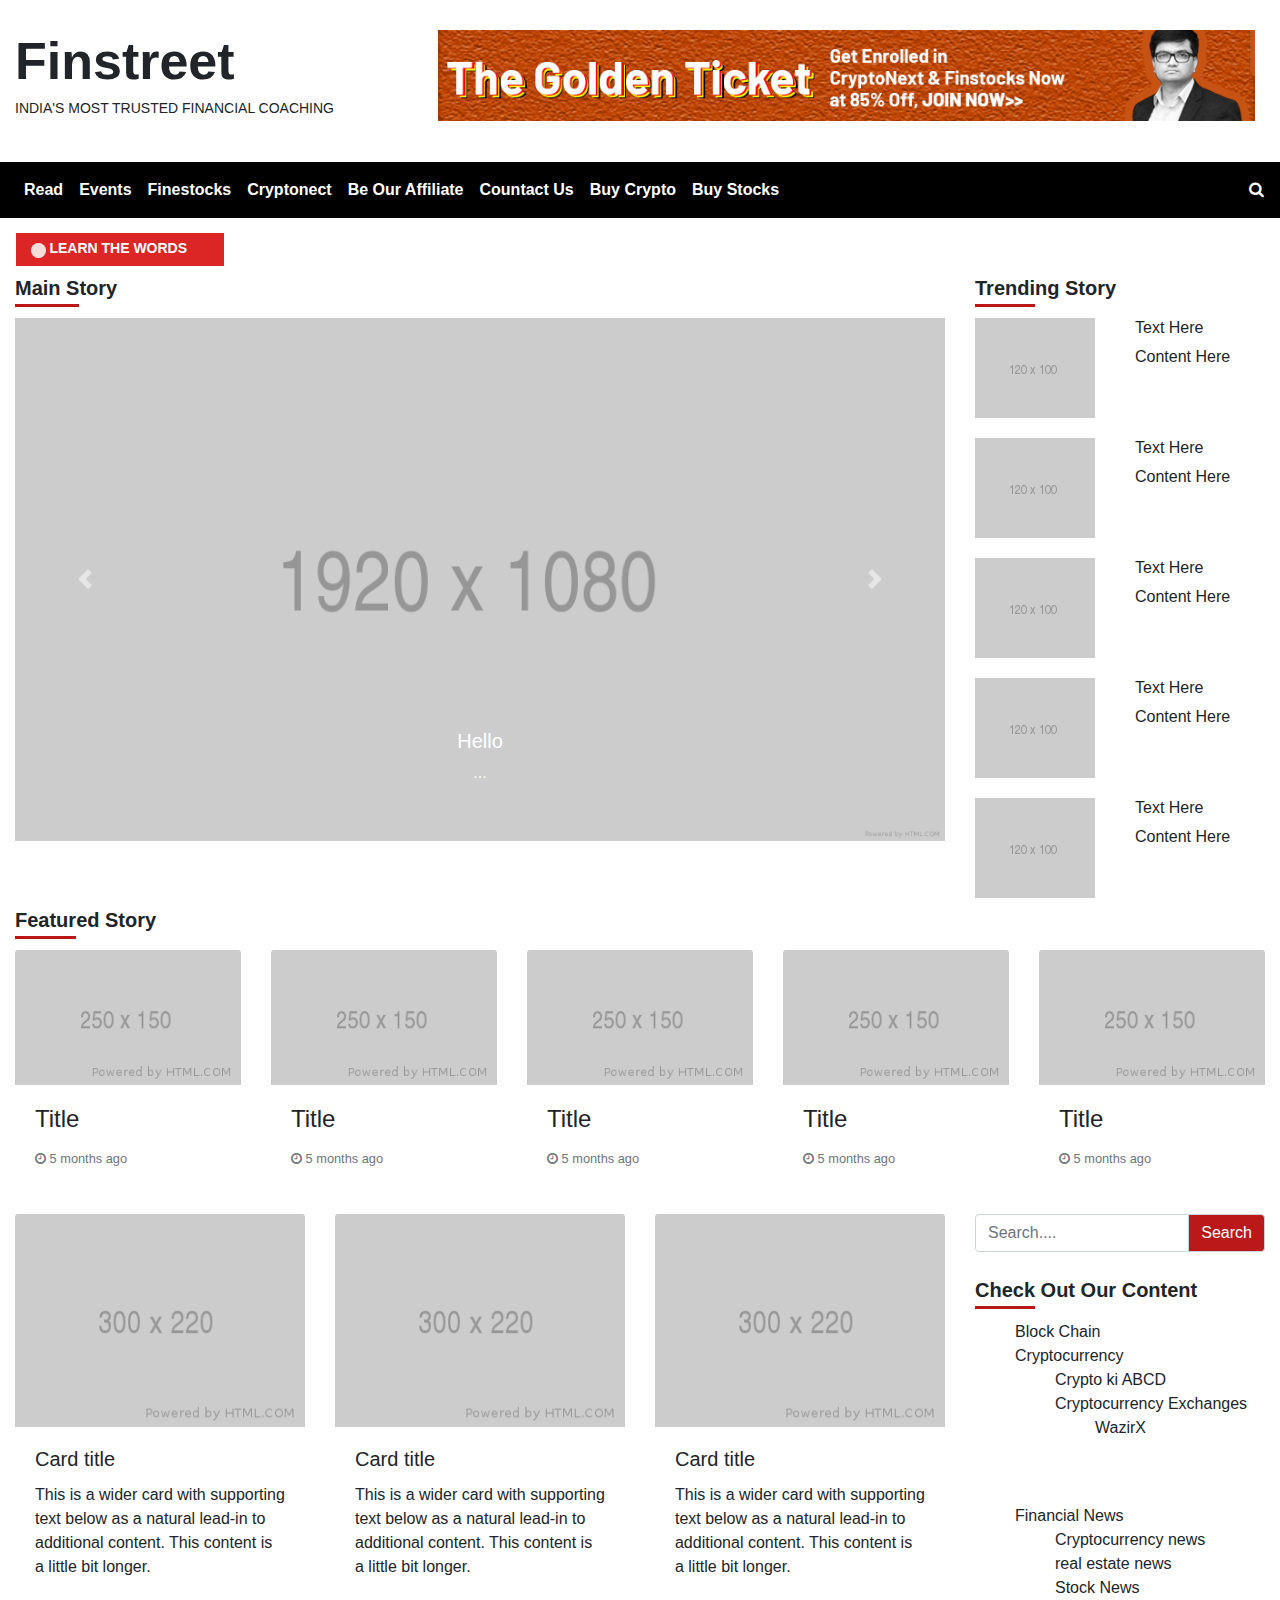
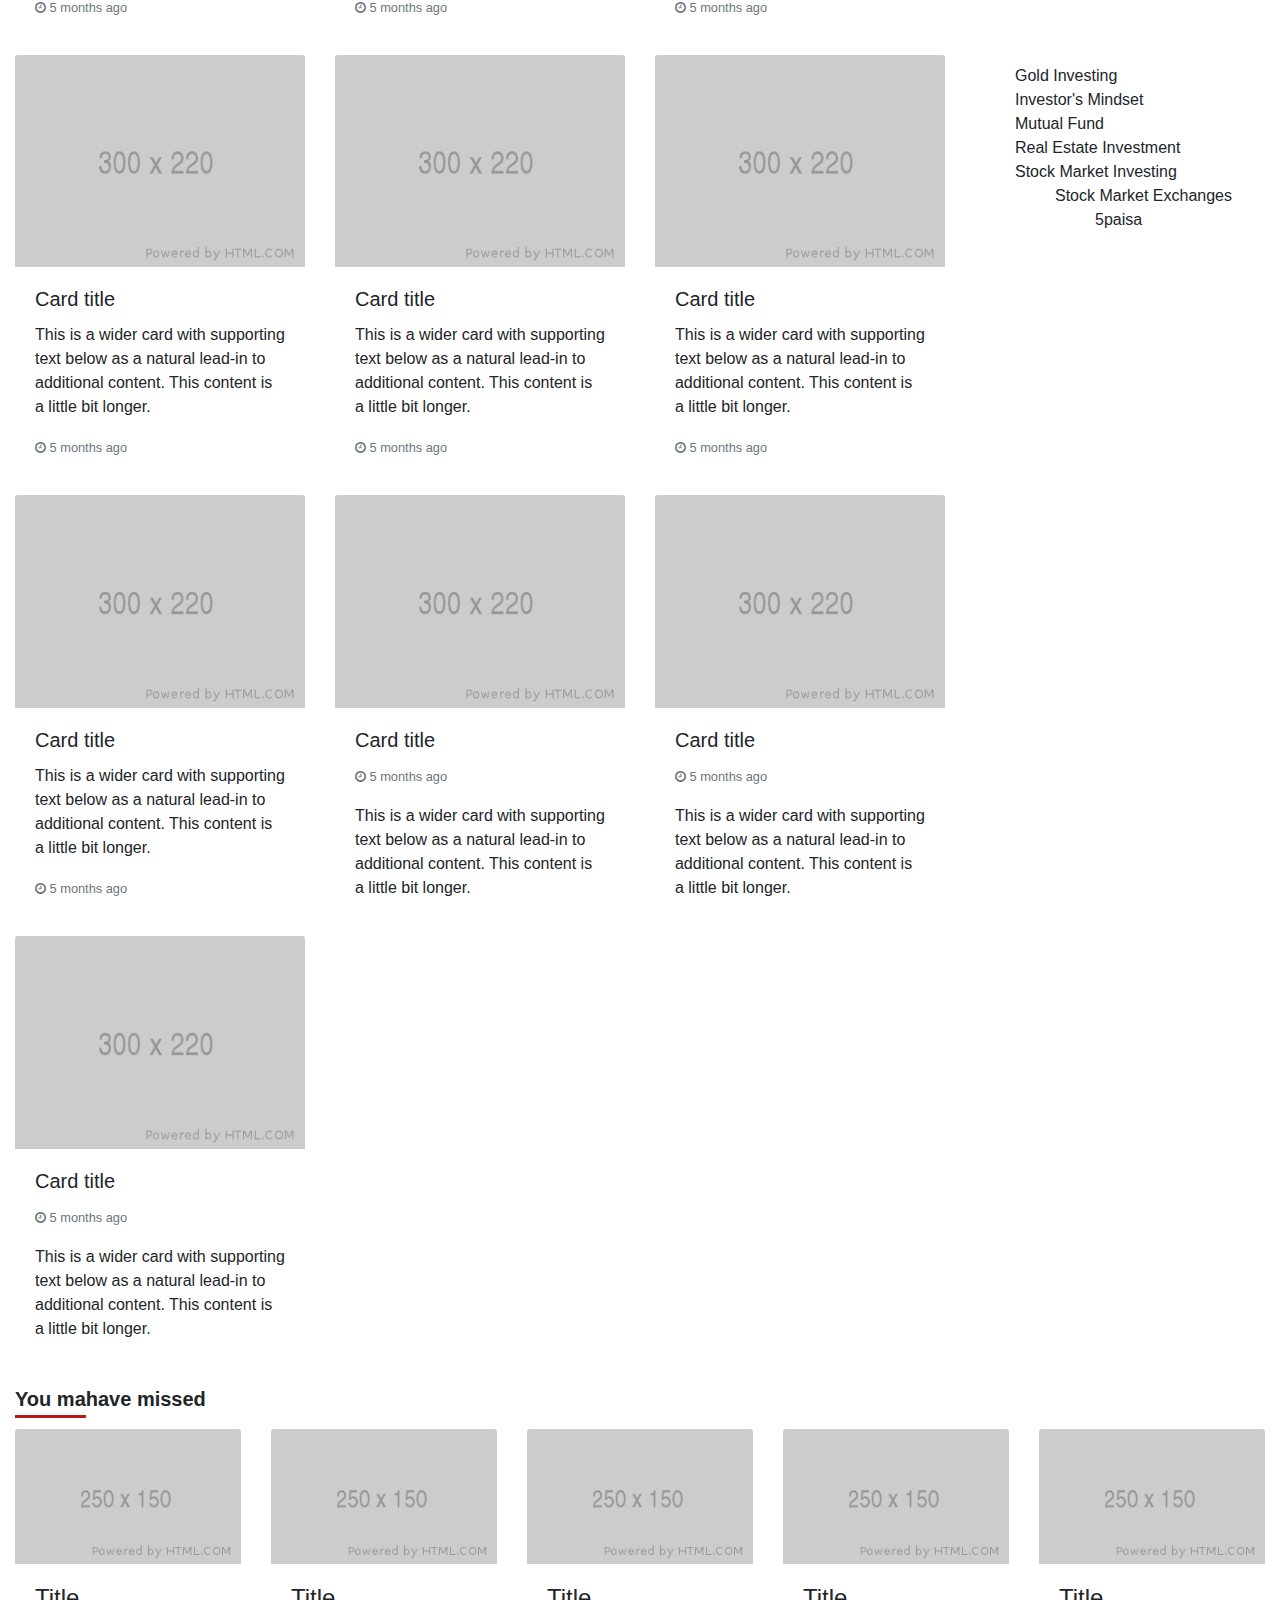
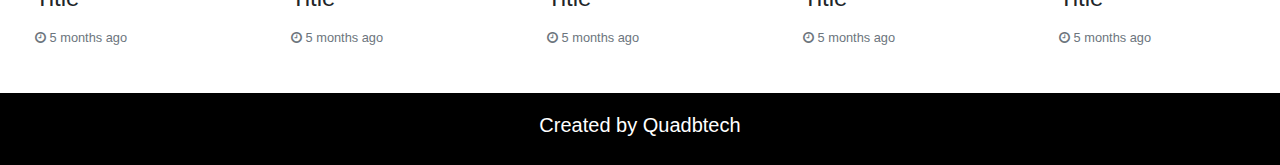
<file: Finstreet/index.html>
<!DOCTYPE html>
<html lang="en">

<head>
    <meta charset="UTF-8">
    <meta http-equiv="X-UA-Compatible" content="IE=edge">
    <meta name="viewport" content="width=100%, initial-scale=1.0">
    <title>Finestreet - India's Most Trusted Financial Coaching</title>
    <!-- Bootstrap 4 CDN-->
    <link rel="stylesheet" href="https://maxcdn.bootstrapcdn.com/bootstrap/4.0.0/css/bootstrap.min.css" integrity="sha384-Gn5384xqQ1aoWXA+058RXPxPg6fy4IWvTNh0E263XmFcJlSAwiGgFAW/dAiS6JXm" crossorigin="anonymous">

    <!--Costume Stylesheet-->
    <link rel="stylesheet" href="./css/style.css">

    <!--Font Awsome CDN-->
    <link rel="stylesheet" href="https://cdnjs.cloudflare.com/ajax/libs/font-awesome/4.7.0/css/font-awesome.min.css">
</head>

<body>



    <!--Brand Header Section Start-->

    <div class="container-fluid">
        <div class="row brand">
            <div class="text-lg-left text-sm-center  col-lg-4 col-md-4">
                <h4 class="brand-logo-text">Finstreet</h4>
                <p class="brand-logo-text-slogon">INDIA'S MOST TRUSTED FINANCIAL COACHING</p>
            </div>
            <div class="col-lg-8 col-md-8 ">
                <img class="img-fluid" src="./assets/images/advertisment.jpg" width="900" height="100" alt="advertisment">
            </div>
        </div>
    </div>


    <!--Brand Header Section End-->



    <!--Navbar Section Start-->
    <nav class="navbar  navbar-expand-lg navbar-dark bg-dark " id="navbar_top">
        <div class="collapse navbar-collapse w-100 order-1 order-lg-0" id="navbarNav">
            <ul class="navbar-nav navbar-menu">
                <li class="nav-item ">
                    <a class="nav-link text-nowrap text-white" href="#">Read</a>
                </li>
                <li class="nav-item">
                    <a class="nav-link text-nowrap text-white" href="#">Events</a>
                </li>
                <li class="nav-item">
                    <a class="nav-link text-nowrap text-white" href="#">Finestocks</a>
                </li>
                <li class="nav-item">
                    <a class="nav-link text-nowrap text-white" href="#">Cryptonect</a>
                </li>
                <li class="nav-item">
                    <a class="nav-link text-nowrap text-white" href="#">Be Our Affiliate</a>
                </li>
                <li class="nav-item">
                    <a class="nav-link text-nowrap text-white" href="#">Countact Us</a>
                </li>
                <li class="nav-item">
                    <a class="nav-link text-nowrap text-white" href="#">Buy Crypto</a>
                </li>
                <li class="nav-item">
                    <a class="nav-link text-nowrap text-white" href="#">Buy Stocks</a>
                </li>

            </ul>
        </div>
        <div class="d-flex w-100 order-0"></div>

        <button class="navbar-toggler" type="button" data-toggle="collapse" data-target="#navbarNav">
            <span class="navbar-toggler-icon"></span>
        </button>
        </div>
        <li class="nav-item navbar-search">
            <a class="text-white " href="#"><i class="fa fa-search "></i></a>
        </li>
        </div>
    </nav>

    <!--Navbar Section End-->




    <!--Scroll Bar Section Start-->


    <div class="container-fluid">
        <div class="row section-scrollbar">
            <div class="scroll-bar-heading  col-lg-2 col-md-2">
                <div class="double-bounce">
                    <span>
                        <div class="spinner">
                            <div class="double-bounce1"></div>
                            <div class="double-bounce2"></div>
                        </div>
                        <strong>LEARN THE WORDS</strong>
                    </span>
                </div>
            </div>
            <div class=" col-lg-10 col-md-10">
                <marquee behavior="scroll" scrollamount="3" onmouseover="this.stop();" onmouseout="this.start();" direction="left">
                    <span class="scroll-spacing"> <img src="./assets/placeholders/25x25.png" alt=""> Main Text:
                        Meaning</span>
                    <span class="scroll-spacing"> <img src="./assets/placeholders/25x25.png" alt=""> Main Text:
                        Meaning</span>
                    <span class="scroll-spacing"> <img src="./assets/placeholders/25x25.png" alt=""> Main Text:
                        Meaning</span>
                    <span class="scroll-spacing"> <img src="./assets/placeholders/25x25.png" alt=""> Main Text:
                        Meaning</span>
                    <span class="scroll-spacing"> <img src="./assets/placeholders/25x25.png" alt=""> Main Text:
                        Meaning</span>
                    <span class="scroll-spacing"> <img src="./assets/placeholders/25x25.png" alt=""> Main Text:
                        Meaning</span>
                </marquee>
            </div>
        </div>
    </div>


    <!--Scroll Bar Section End-->


    <!--Main Story Section Start-->

    <div class="container-fluid">
        <div class="row">
            <div class="col-lg-9 col-md-9 ">
                <h5 class="section-headings"> <span class=" underline">Main S</span>tory</h5>
                <div id="carouselExampleControls" class="carousel slide" data-ride="carousel">
                    <div class="carousel-inner">
                        <div class="carousel-item active">
                            <img class="d-block w-100" src="./assets/placeholders/1920x1080.png" alt="First slide">
                            <div class="carousel-caption align-text-bottom d-md-block">
                                <h5>Hello</h5>
                                <p>...</p>
                            </div>
                        </div>
                        <div class="carousel-item">
                            <img class="d-block w-100" src="./assets/placeholders/1920x1080.png" alt="Second slide">
                        </div>
                        <div class="carousel-item">
                            <img class="d-block w-100" src="./assets/placeholders/1920x1080.png" alt="Third slide">
                        </div>
                    </div>
                    <a class="carousel-control-prev" href="#carouselExampleControls" role="button" data-slide="prev">
                        <span class="carousel-control-prev-icon" aria-hidden="true"></span>
                        <span class="sr-only">Previous</span>
                    </a>
                    <a class="carousel-control-next" href="#carouselExampleControls" role="button" data-slide="next">
                        <span class="carousel-control-next-icon" aria-hidden="true"></span>
                        <span class="sr-only">Next</span>
                    </a>
                </div>
            </div>

            <div class="col-lg-3 col-md-3">
                <h5 class="section-headings"> <span class=" underline">Trendi</span>ng Story</h5>


                <div class="row">
                    <div class="col-lg-6 col-md-6">
                        <img src="./assets/placeholders/120x100.png" alt="">
                    </div>
                    <div class="col-lg-6 col-md-6">
                        <h6>Text Here</h6>
                        <p>Content Here</p>
                    </div>
                </div>
                <div class="row top-margin">
                    <div class="col-lg-6 col-md-6 col-sm-6">
                        <img src="./assets/placeholders/120x100.png" alt="">
                    </div>
                    <div class="col-lg-6 col-md-6 col-sm-6">
                        <h6>Text Here</h6>
                        <p>Content Here</p>
                    </div>
                </div>
                <div class="row top-margin">
                    <div class="col-lg-6 col-md-6 col-sm-6">
                        <img src="./assets/placeholders/120x100.png" alt="">
                    </div>
                    <div class="col-lg-6 col-md-6 col-sm-6">
                        <h6>Text Here</h6>
                        <p>Content Here</p>
                    </div>
                </div>
                <div class="row top-margin">
                    <div class="col-lg-6 col-md-6 col-sm-6">
                        <img src="./assets/placeholders/120x100.png" alt="">
                    </div>
                    <div class="col-lg-6 col-sm-6 col-md-6">
                        <h6>Text Here</h6>
                        <p>Content Here</p>
                    </div>
                </div>
                <div class=" row top-margin ">
                    <div class="col-lg-6 col-md-6 col-sm-6 ">
                        <img src="./assets/placeholders/120x100.png " alt=" ">
                    </div>
                    <div class="col-lg-6 ">
                        <h6>Text Here</h6>
                        <p>Content Here</p>
                    </div>
                </div>

            </div>

        </div>
    </div>
    <!--Main Story Section End-->

    <!--Featured Story Section Start-->
    <div class="container-fluid ">
        <div class="row ">
            <div class="col-lg-12 col-md-12 ">
                <h5 class="section-headings "> <span class=" underline ">Featur</span>ed Story</h5>

            </div>
        </div>
        <div class="row ">
            <div class="col-lg-12 col-md-12 ">
                <div class="card-deck ">
                    <div class="card mb-4 ">
                        <img class="card-img-top img-fluid " src="./assets/placeholders/250x150.png " alt="Card image cap ">
                        <div class="card-body ">
                            <h4 class="card-title ">Title</h4>

                            <p class="card-text "><small class="text-muted "><i class="fa fa-clock-o "></i> 5 months
                                    ago</small></p>
                        </div>
                    </div>
                    <div class="card mb-4 ">
                        <img class="card-img-top img-fluid " src="./assets/placeholders/250x150.png " alt="Card image cap ">
                        <div class="card-body ">
                            <h4 class="card-title ">Title</h4>

                            <p class="card-text "><small class="text-muted "><i class="fa fa-clock-o "></i> 5 months
                                    ago</small></p>
                        </div>
                    </div>
                    <div class="w-100 d-none d-sm-block d-md-none ">
                        <!-- wrap every 2 on sm-->
                    </div>
                    <div class="card mb-4 ">
                        <img class="card-img-top img-fluid " src="./assets/placeholders/250x150.png " alt="Card image cap ">
                        <div class="card-body ">
                            <h4 class="card-title ">Title</h4>

                            <p class="card-text "><small class="text-muted "><i class="fa fa-clock-o "></i> 5 months
                                    ago</small></p>
                        </div>
                    </div>
                    <div class="w-100 d-none d-md-block d-lg-none ">
                        <!-- wrap every 3 on md-->
                    </div>
                    <div class="card mb-4 ">
                        <img class="card-img-top img-fluid " src="./assets/placeholders/250x150.png " alt="Card image cap ">
                        <div class="card-body ">
                            <h4 class="card-title ">Title</h4>

                            <p class="card-text "><small class="text-muted "><i class="fa fa-clock-o "></i> 5 months
                                    ago</small></p>
                        </div>
                    </div>
                    <div class="w-100 d-none d-sm-block d-md-none ">
                        <!-- wrap every 2 on sm-->
                    </div>
                    <div class="w-100 d-none d-lg-block d-xl-none ">
                        <!-- wrap every 4 on lg-->
                    </div>
                    <div class="card mb-4 ">
                        <img class="card-img-top img-fluid " src="./assets/placeholders/250x150.png " alt="Card image cap ">
                        <div class="card-body ">
                            <h4 class="card-title ">Title</h4>

                            <p class="card-text "><small class="text-muted "><i class="fa fa-clock-o "></i> 5 months
                                    ago</small></p>
                        </div>
                    </div>
                    <div class="w-100 d-none d-xl-block ">
                        <!-- wrap every 5 on xl-->
                    </div>

                </div>
            </div>
        </div>
    </div>
    <div class="container-fluid featured-news-container ">
        <div class="row  ">
            <div class="col-lg-9 col-md-9 featured-news  ">
                <div class="row  ">
                    <div class="col-lg-4 ">
                        <div class="card mb-3 ">
                            <img class="card-img-top " src="./assets/placeholders/300x220.png " alt="Card image cap ">
                            <div class="card-body ">
                                <h5 class="card-title ">Card title</h5>
                                <p class="card-text ">This is a wider card with supporting text below as a natural lead-in to additional content. This content is a little bit longer.</p>
                                <p class="card-text "><small class="text-muted "><i class="fa fa-clock-o "></i> 5 months
                                    ago</small></p>
                            </div>
                        </div>
                    </div>
                    <div class="col-lg-4 ">
                        <div class="card mb-3 ">
                            <img class="card-img-top " src="./assets/placeholders/300x220.png " alt="Card image cap ">
                            <div class="card-body ">
                                <h5 class="card-title ">Card title</h5>
                                <p class="card-text ">This is a wider card with supporting text below as a natural lead-in to additional content. This content is a little bit longer.</p>
                                <p class="card-text "><small class="text-muted "><i class="fa fa-clock-o "></i> 5 months
                                    ago</small></p>
                            </div>
                        </div>
                    </div>
                    <div class="col-lg-4 ">
                        <div class="card mb-3 ">
                            <img class="card-img-top " src="./assets/placeholders/300x220.png " alt="Card image cap ">
                            <div class="card-body ">
                                <h5 class="card-title ">Card title</h5>
                                <p class="card-text ">This is a wider card with supporting text below as a natural lead-in to additional content. This content is a little bit longer.</p>
                                <p class="card-text "><small class="text-muted "><i class="fa fa-clock-o "></i> 5 months
                                    ago</small></p>
                            </div>
                        </div>
                    </div>
                    <div class="col-lg-4 ">
                        <div class="card mb-3 ">
                            <img class="card-img-top " src="./assets/placeholders/300x220.png " alt="Card image cap ">
                            <div class="card-body ">
                                <h5 class="card-title ">Card title</h5>
                                <p class="card-text ">This is a wider card with supporting text below as a natural lead-in to additional content. This content is a little bit longer.</p>
                                <p class="card-text "><small class="text-muted "><i class="fa fa-clock-o "></i> 5 months
                                    ago</small></p>
                            </div>
                        </div>
                    </div>
                    <div class="col-lg-4 ">
                        <div class="card mb-3 ">
                            <img class="card-img-top " src="./assets/placeholders/300x220.png " alt="Card image cap ">
                            <div class="card-body ">
                                <h5 class="card-title ">Card title</h5>
                                <p class="card-text ">This is a wider card with supporting text below as a natural lead-in to additional content. This content is a little bit longer.</p>
                                <p class="card-text "><small class="text-muted "><i class="fa fa-clock-o "></i> 5 months
                                    ago</small></p>
                            </div>
                        </div>
                    </div>
                    <div class="col-lg-4 ">
                        <div class="card mb-3 ">
                            <img class="card-img-top " src="./assets/placeholders/300x220.png " alt="Card image cap ">
                            <div class="card-body ">
                                <h5 class="card-title ">Card title</h5>
                                <p class="card-text ">This is a wider card with supporting text below as a natural lead-in to additional content. This content is a little bit longer.</p>
                                <p class="card-text "><small class="text-muted "><i class="fa fa-clock-o "></i> 5 months
                                    ago</small></p>
                            </div>
                        </div>
                    </div>
                    <div class="col-lg-4 ">
                        <div class="card mb-3 ">
                            <img class="card-img-top " src="./assets/placeholders/300x220.png " alt="Card image cap ">
                            <div class="card-body ">
                                <h5 class="card-title ">Card title</h5>
                                <p class="card-text ">This is a wider card with supporting text below as a natural lead-in to additional content. This content is a little bit longer.</p>
                                <p class="card-text "><small class="text-muted "><i class="fa fa-clock-o "></i> 5 months
                                    ago</small></p>
                            </div>
                        </div>
                    </div>
                    <div class="col-lg-4 ">
                        <div class="card mb-3 ">
                            <img class="card-img-top " src="./assets/placeholders/300x220.png " alt="Card image cap ">
                            <div class="card-body ">
                                <h5 class="card-title ">Card title</h5>
                                <p class="card-text "><small class="text-muted "><i class="fa fa-clock-o "></i> 5 months
                                    ago</small></p>
                                <p class="card-text ">This is a wider card with supporting text below as a natural lead-in to additional content. This content is a little bit longer.</p>

                            </div>
                        </div>
                    </div>
                    <div class="col-lg-4 ">
                        <div class="card mb-3 ">
                            <img class="card-img-top " src="./assets/placeholders/300x220.png " alt="Card image cap ">
                            <div class="card-body ">
                                <h5 class="card-title ">Card title</h5>
                                <p class="card-text "><small class="text-muted "><i class="fa fa-clock-o "></i> 5 months
                                    ago</small></p>
                                <p class="card-text ">This is a wider card with supporting text below as a natural lead-in to additional content. This content is a little bit longer.</p>

                            </div>
                        </div>
                    </div>
                    <div class="col-lg-4 ">
                        <div class="card mb-3 ">
                            <img class="card-img-top " src="./assets/placeholders/300x220.png " alt="Card image cap ">
                            <div class="card-body ">
                                <h5 class="card-title ">Card title</h5>
                                <p class="card-text "><small class="text-muted "><i class="fa fa-clock-o "></i> 5 months
                                    ago</small></p>
                                <p class="card-text ">This is a wider card with supporting text below as a natural lead-in to additional content. This content is a little bit longer.</p>

                            </div>
                        </div>
                    </div>
                </div>

            </div>
            <div class="col-lg-3 col-md-3  ">
                <div class="input-group mb-3 ">
                    <input type="text " class="form-control " placeholder="Search.... " aria-label="Recipient 's username" aria-describedby="basic-addon2">
                    <div class="input-group-append">
                        <span class="input-group-text text-white" id="basic-addon2">Search</span>
                    </div>
                </div>

                <h5 class="section-headings"> <span class=" underline">Check</span> Out Our Content</h5>
                <div class="row text-left content search-content ">
                    <div class="col-lg-12 col-md-12   ">

                        <ul class="content-list">
                            <li>Block Chain</li>
                            <li>Cryptocurrency</li>
                            <ul class="content-list">
                                <li>Crypto ki ABCD</li>
                                <li>Cryptocurrency Exchanges</li>
                                <ul class="content-list">
                                    <li> WazirX </li>
                                </ul>
                            </ul>
                        </ul>

                        <br>
                        <br>
                        <ul class="content-list">
                            <li> Financial News </li>
                            <ul class="content-list">
                                <li>Cryptocurrency news</li>
                                <li>real estate news</li>
                                <li>Stock News</li>
                            </ul>
                        </ul>

                        <br>
                        <br>
                        <ul class="content-list">
                            <li>Gold Investing</li>
                            <li>Investor's Mindset</li>
                            <li>Mutual Fund</li>
                            <li>Real Estate Investment</li>
                            <li>Stock Market Investing</li>
                            <ul class="content-list">
                                <li>Stock Market Exchanges</li>
                                <ul class="content-list">
                                    <li>5paisa</li>
                                </ul>
                            </ul>

                    </div>
                </div>
            </div>
        </div>
    </div>


    <div class="container-fluid">
        <div class="row">
            <div class="col-lg-12 col-md-12">
                <h5 class="section-headings"> <span class=" underline">You ma</span>have missed</h5>

            </div>
        </div>
        <div class="row">
            <div class="col-lg-12 col-md-12">
                <div class="card-deck">
                    <div class="card mb-4">
                        <img class="card-img-top img-fluid" src="./assets/placeholders/250x150.png" alt="Card image cap">
                        <div class="card-body">
                            <h4 class="card-title">Title</h4>

                            <p class="card-text"><small class="text-muted"><i class="fa fa-clock-o"></i> 5 months
                                    ago</small></p>
                        </div>
                    </div>
                    <div class="card mb-4">
                        <img class="card-img-top img-fluid" src="./assets/placeholders/250x150.png" alt="Card image cap">
                        <div class="card-body">
                            <h4 class="card-title">Title</h4>

                            <p class="card-text"><small class="text-muted"><i class="fa fa-clock-o"></i> 5 months
                                    ago</small></p>
                        </div>
                    </div>
                    <div class="w-100 d-none d-sm-block d-md-none">
                        <!-- wrap every 2 on sm-->
                    </div>
                    <div class="card mb-4">
                        <img class="card-img-top img-fluid" src="./assets/placeholders/250x150.png" alt="Card image cap">
                        <div class="card-body">
                            <h4 class="card-title">Title</h4>

                            <p class="card-text"><small class="text-muted"><i class="fa fa-clock-o"></i> 5 months
                                    ago</small></p>
                        </div>
                    </div>
                    <div class="w-100 d-none d-md-block d-lg-none">
                        <!-- wrap every 3 on md-->
                    </div>
                    <div class="card mb-4">
                        <img class="card-img-top img-fluid" src="./assets/placeholders/250x150.png" alt="Card image cap">
                        <div class="card-body">
                            <h4 class="card-title">Title</h4>

                            <p class="card-text"><small class="text-muted"><i class="fa fa-clock-o"></i> 5 months
                                    ago</small></p>
                        </div>
                    </div>
                    <div class="w-100 d-none d-sm-block d-md-none">
                        <!-- wrap every 2 on sm-->
                    </div>
                    <div class="w-100 d-none d-lg-block d-xl-none">
                        <!-- wrap every 4 on lg-->
                    </div>
                    <div class="card mb-4">
                        <img class="card-img-top img-fluid" src="./assets/placeholders/250x150.png" alt="Card image cap">
                        <div class="card-body">
                            <h4 class="card-title">Title</h4>

                            <p class="card-text"><small class="text-muted"><i class="fa fa-clock-o"></i> 5 months
                                    ago</small></p>
                        </div>
                    </div>
                    <div class="w-100 d-none d-xl-block">
                        <!-- wrap every 5 on xl-->
                    </div>

                </div>
            </div>
        </div>
    </div>




    <!--Footer Start-->


    <div class="container-fluid bg-color-dark">
        <div class="row">
            <div class="offset-lg-4 col-lg-4  text-center">
                <h5>Created by Quadbtech</h5>
            </div>
        </div>
    </div>



    <!--Footer End-->




    <!--Coustome Script-->
    <script src="./js/script.js"></script>
    <!--Bootstrap JS CDN-->
    <script src="https://code.jquery.com/jquery-3.2.1.slim.min.js" integrity="sha384-KJ3o2DKtIkvYIK3UENzmM7KCkRr/rE9/Qpg6aAZGJwFDMVNA/GpGFF93hXpG5KkN" crossorigin="anonymous"></script>
    <script src="https://cdnjs.cloudflare.com/ajax/libs/popper.js/1.12.9/umd/popper.min.js" integrity="sha384-ApNbgh9B+Y1QKtv3Rn7W3mgPxhU9K/ScQsAP7hUibX39j7fakFPskvXusvfa0b4Q" crossorigin="anonymous"></script>
    <script src="https://maxcdn.bootstrapcdn.com/bootstrap/4.0.0/js/bootstrap.min.js" integrity="sha384-JZR6Spejh4U02d8jOt6vLEHfe/JQGiRRSQQxSfFWpi1MquVdAyjUar5+76PVCmYl" crossorigin="anonymous"></script>

</body>

</html>
</file>
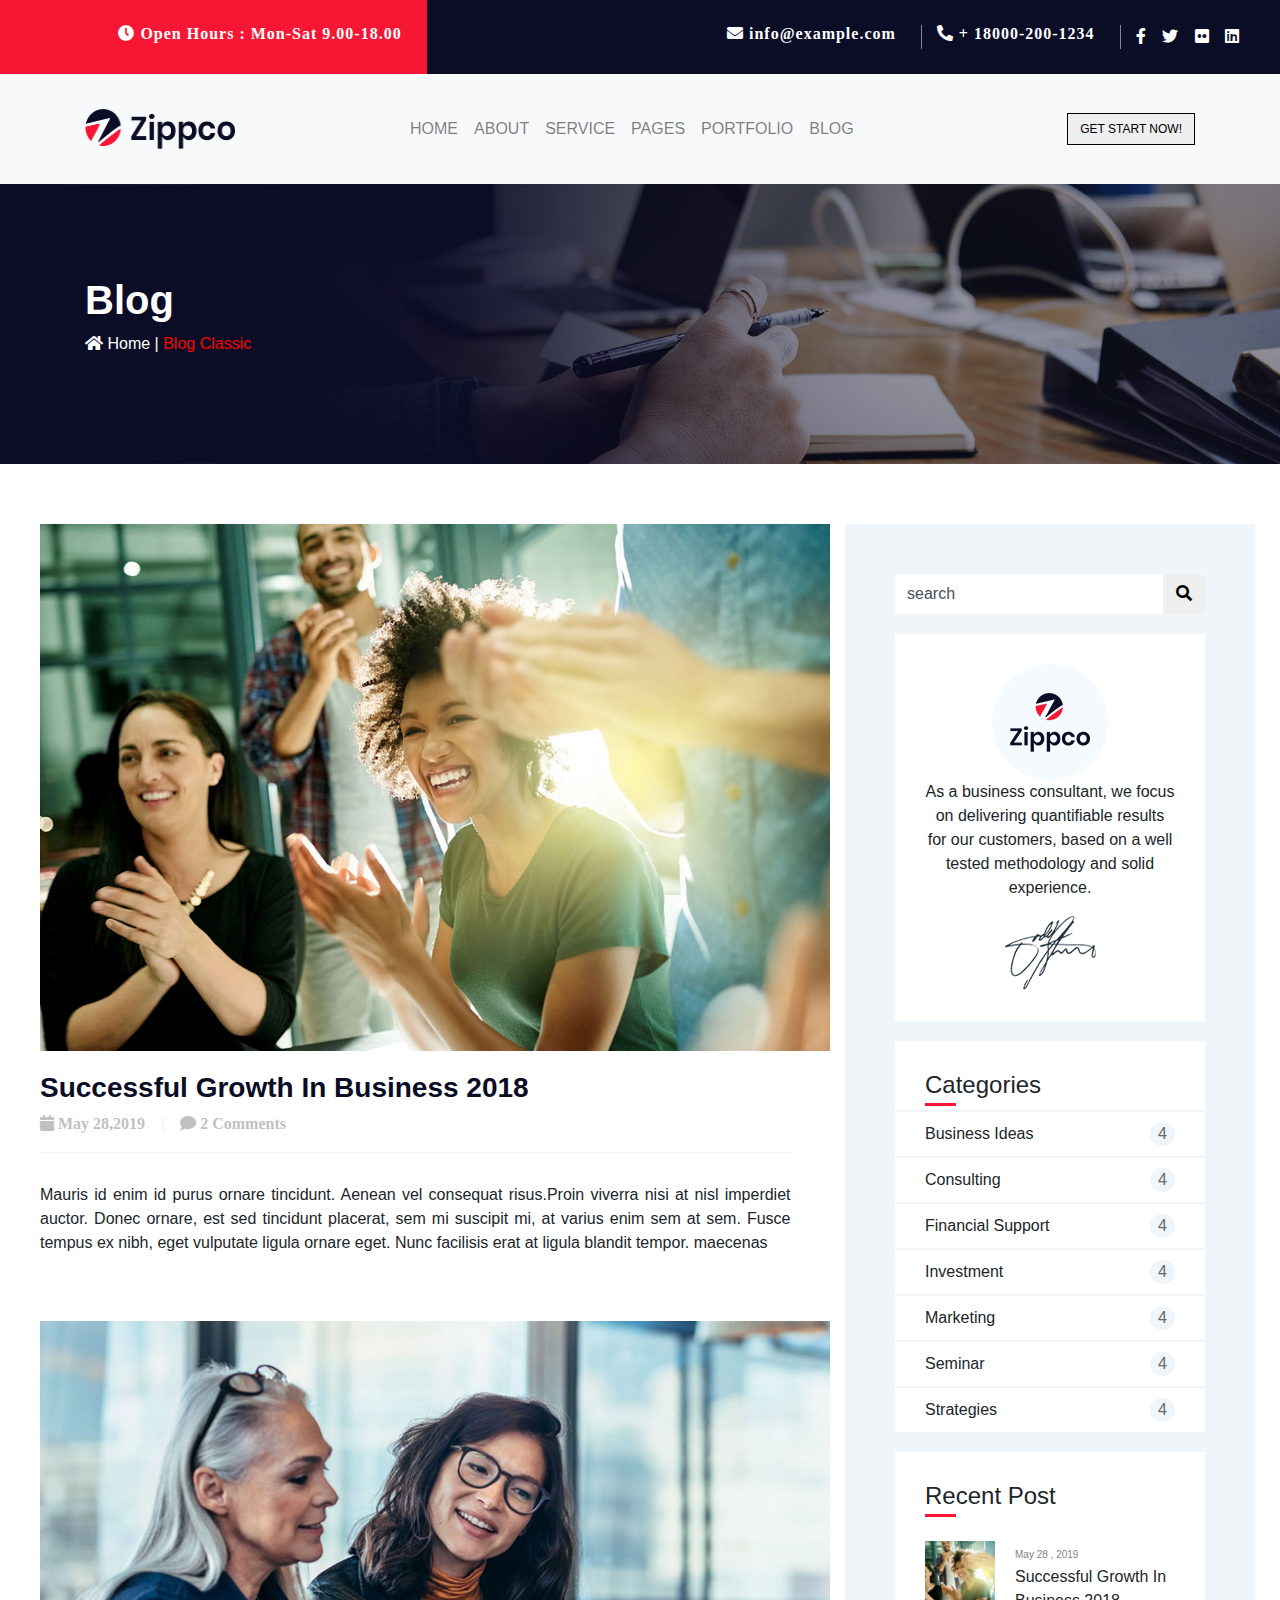
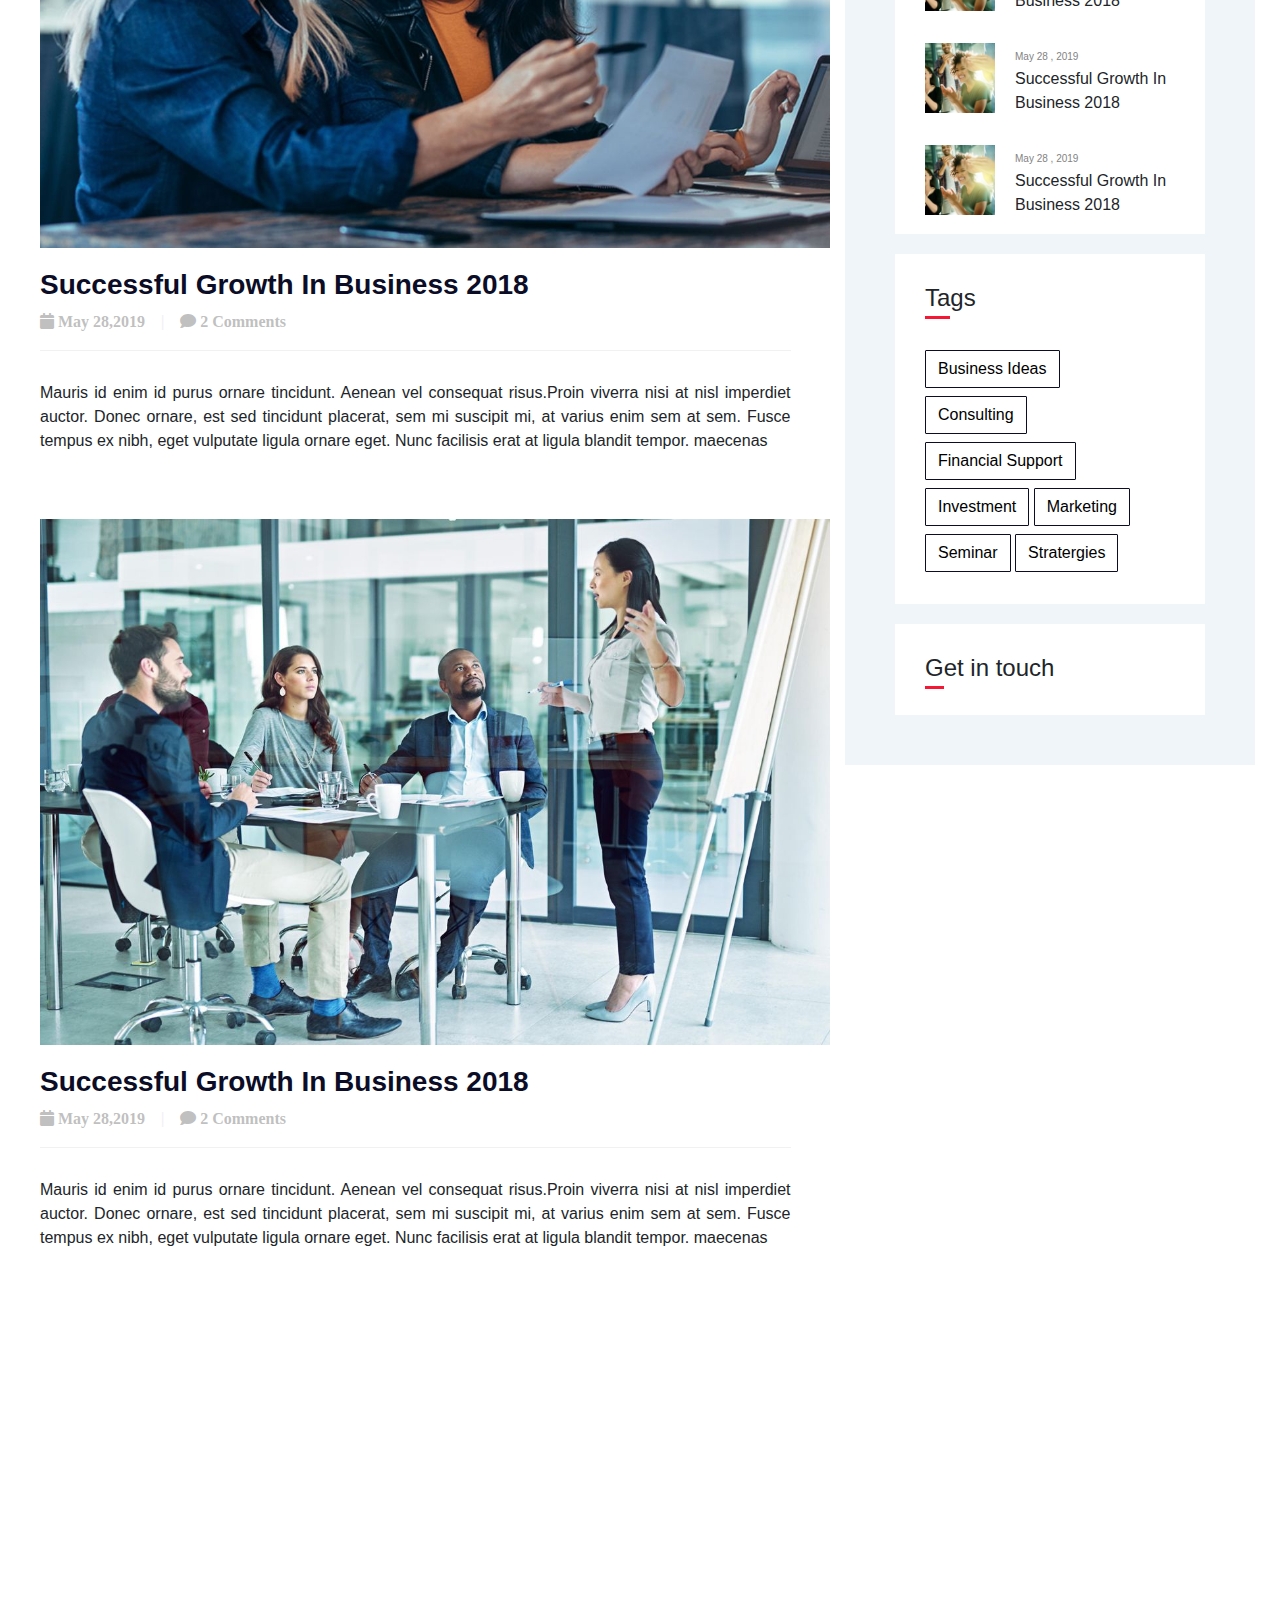
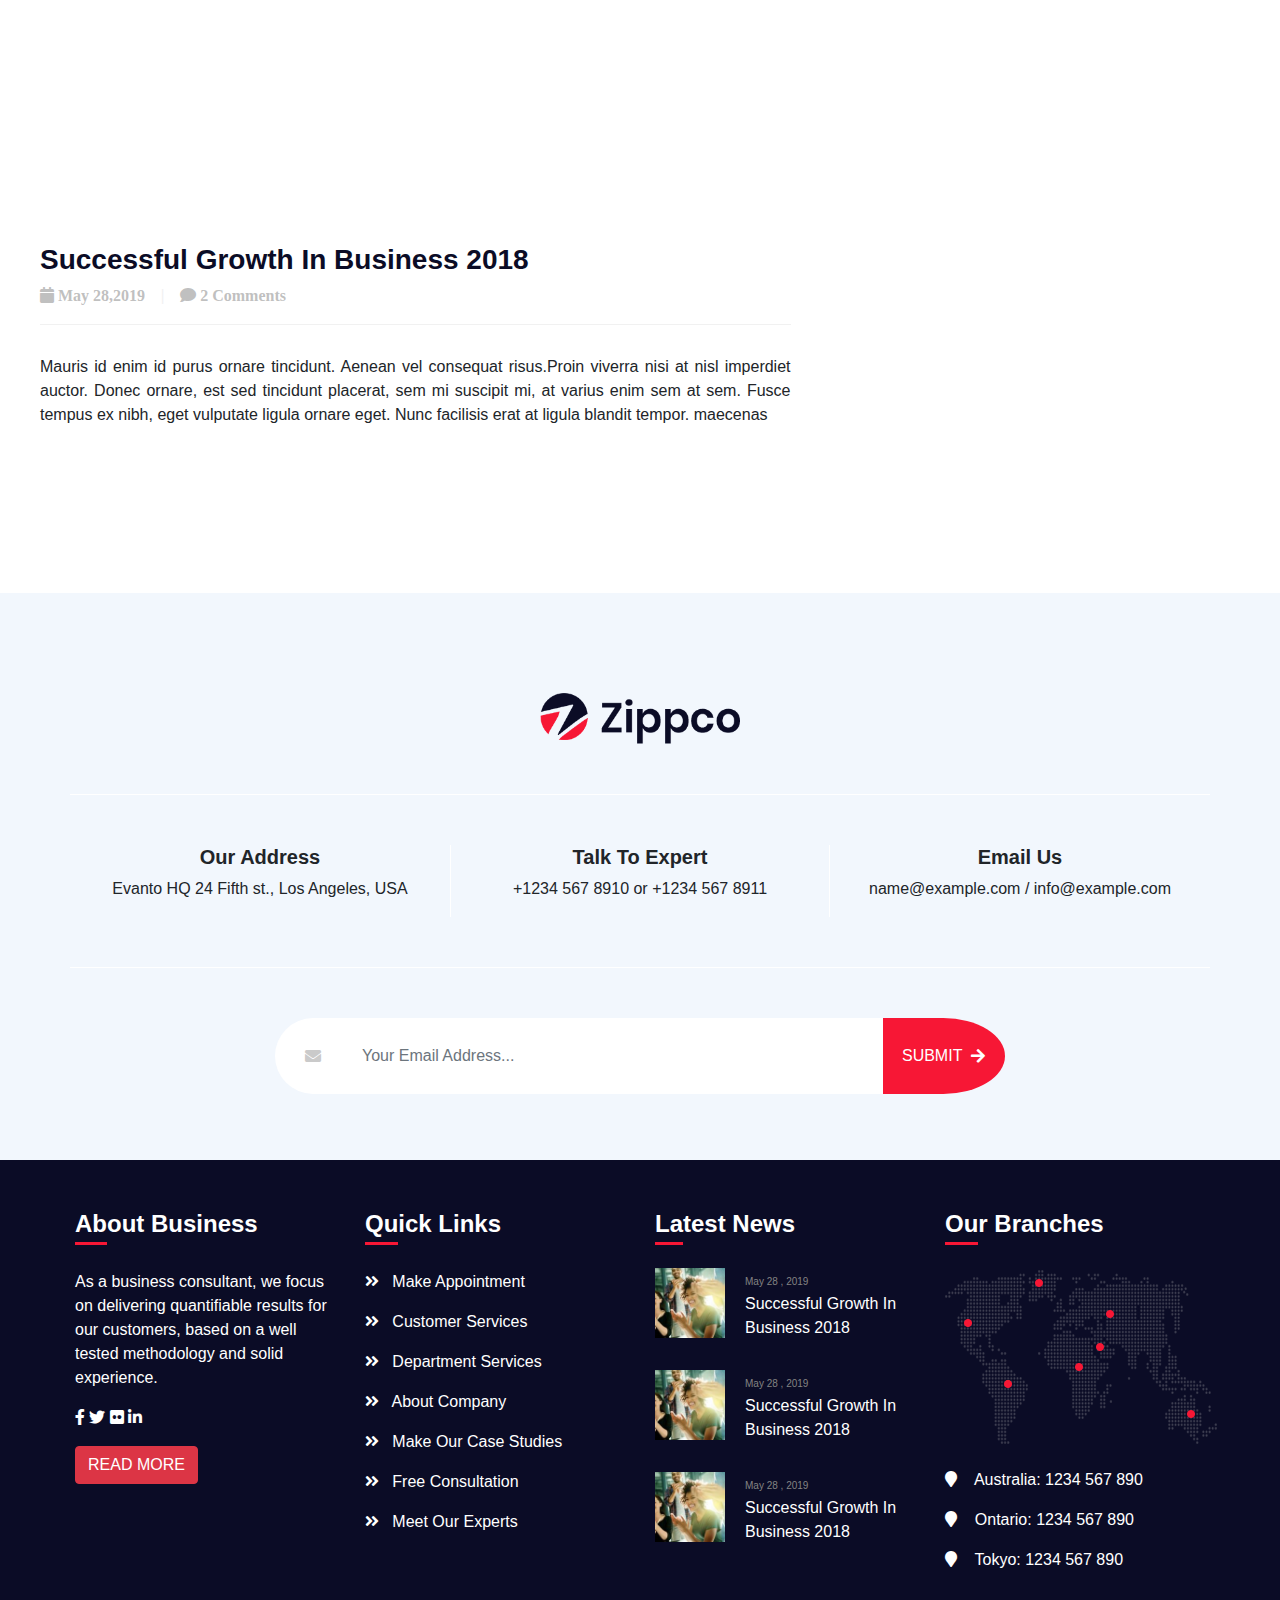
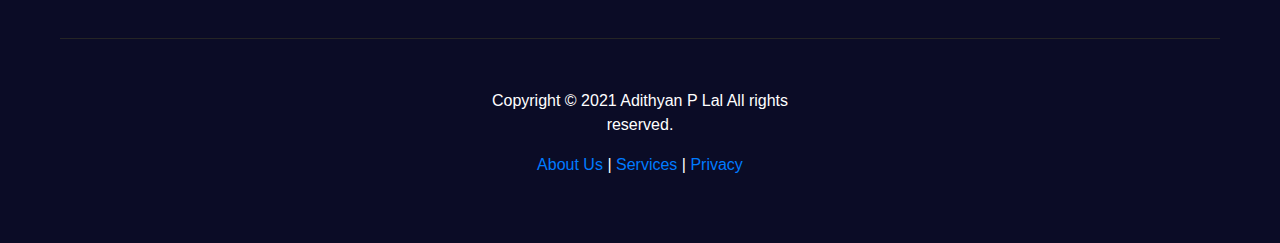
<file: Zipco-Blog-Templete/index.html>
<!DOCTYPE html>
<html lang="en">

<head>
    <meta charset="UTF-8">
    <meta http-equiv="X-UA-Compatible" content="IE=edge">
    <meta name="viewport" content="width=100%, initial-scale=1.0">
    <title>Zipco Blog Templete</title>



    <!--Bootstrap CDN Ver 4 -->
    <link rel="stylesheet" href="https://maxcdn.bootstrapcdn.com/bootstrap/4.0.0/css/bootstrap.min.css" integrity="sha384-Gn5384xqQ1aoWXA+058RXPxPg6fy4IWvTNh0E263XmFcJlSAwiGgFAW/dAiS6JXm" crossorigin="anonymous">
    <!--Custom CSS-->
    <link rel="stylesheet" href="./css/style.css">
    <!--Fontawsome Icon Pack-->
    <link rel="stylesheet" href="https://cdnjs.cloudflare.com/ajax/libs/font-awesome/5.15.3/css/all.min.css">


</head>

<body>


    <!--Header Section Start-->

    <div class="container-fluid d-none d-lg-block d-xl-block">
        <div class="row header  ">
            <div class="col-lg-4 div     header-left-section">
                <i class="fa fa-clock"> Open Hours : Mon-Sat 9.00-18.00</i>
            </div>
            <div class="col-lg-8 div  header-right-section">
                <i class="fa fa-envelope email"> <a href="#">info@example.com</a></i>
                <i class="fa fa-phone-alt phone"> <a href="#">+ 18000-200-1234</a></i>
                <div class="socialprofile">
                    <i class="fab fa-facebook-f"></i>
                    <i class="fab fa-twitter"></i>
                    <i class="fab fa-flickr"></i>
                    <i class="fab fa-linkedin"></i>
                </div>
            </div>
        </div>
    </div>

    <!--Header Section End-->

    <!--Navbar Section Start-->

    <nav class="navbar navbar-expand-lg navbar-light bg-light mm-navbar sticky-top " id="navBar">
        <div class="container">
            <a class="navbar-brand" href="#"><img src="./images/logo.png" width="150" height="40" alt=""></a>
            <button class="navbar-toggler" type="button" data-toggle="collapse" data-target="#navbarSupportedContent" aria-controls="navbarSupportedContent" aria-expanded="false" aria-label="Toggle navigation">
                <span class="navbar-toggler-icon"></span>
            </button>

            <div class="collapse navbar-collapse" id="navbarSupportedContent">

                <div class="container ">
                    <div class="row text-center">
                        <div class="offset-lg-2 col-lg-8  ">
                            <ul class=" navbar-nav mr-auto mm-menu">
                                <li class="nav-item mm-item  ">
                                    <a class="nav-link mm-link " href="# ">HOME <span
                                            class="sr-only ">(current)</span></a>
                                </li>
                                <li class="nav-item ">
                                    <a class="nav-link " href="# ">ABOUT</a>
                                </li>
                                <li class="nav-item ">
                                    <a class="nav-link " href="# ">SERVICE</a>
                                </li>
                                <li class="nav-item ">
                                    <a class="nav-link " href="# ">PAGES</a>
                                </li>
                                <li class="nav-item ">
                                    <a class="nav-link " href="# ">PORTFOLIO</a>
                                </li>
                                <li class="nav-item ">
                                    <a class="nav-link " href="# ">BLOG</a>
                                </li>
                                <!--<li class="nav-item dropdown ">
                                <a class="nav-link dropdown-toggle " href="# " id="navbarDropdown " role="button " data-toggle="dropdown " aria-haspopup="true " aria-expanded="false ">
                        Dropdown
                      </a>
                                <div class="dropdown-menu dd-menu " aria-labelledby="navbarDropdown ">
                                    <a class="dropdown-item " href="# ">Action</a>
                                    <a class="dropdown-item " href="# ">Another action</a>
                                    <div class="dropdown-divider "></div>
                                    <a class="dropdown-item " href="# ">Something else here</a>
                                </div>
                            </li>-->

                            </ul>
                        </div>
                    </div>
                </div>



                <form class="form-inline my-2 my-lg-0 ">

                    <button class="btn navbar-btn-outline  my-2 my-sm-0 " type="submit ">GET START NOW!</button>
                </form>
            </div>
        </div>
    </nav>

    <!--Navbar Section End-->


    <!--Title Banner Start-->
    <div class="cobtainer-fluid banner-content " style="background-image: url('./images/titlebar-bg03.jpg');height: 280px; background-size: cover;">
        <div class="container">
            <div class="row ">
                <div class="col-lg-12 banner-heading ">
                    <h1>Blog</h1>
                    <p><i class="fa fa-home"></i> Home | <span class="current-page">Blog Classic</span></p>
                </div>
            </div>
        </div>
    </div>
    <!--Title Banner End-->


    <!--Blog Post Area Start-->
    <div class="container-fluid ">
        <div class="row blog-area">
            <div class="col-lg-8 col-md-8">

                <div class="row">
                    <div class="col-lg-12 blog-post">
                        <img class="img-fluid" src="./images/post-img-six.jpg" width="100%" height="500" alt="">
                        <h3 class="post-mm-heading">Successful Growth In Business 2018</h3>
                        <p class="blog-post-metadata"><i class="fa fa-calendar date"> May 28,2019</i> <span class="separation">|</span> <i class="fa fa-comment comments"> 2 Comments</i></p>
                        <p class="post-content">
                            Mauris id enim id purus ornare tincidunt. Aenean vel consequat risus.Proin viverra nisi at nisl imperdiet auctor. Donec ornare, est sed tincidunt placerat, sem mi suscipit mi, at varius enim sem at sem. Fusce tempus ex nibh, eget vulputate ligula ornare
                            eget. Nunc facilisis erat at ligula blandit tempor. maecenas
                        </p>
                    </div>


                    <div class="col-lg-12 blog-post">
                        <img class="img-fluid" src="./images/post-img-one.jpg" width="100%" height="500" alt="">
                        <h3 class="post-mm-heading">Successful Growth In Business 2018</h3>
                        <p class="blog-post-metadata"><i class="fa fa-calendar date"> May 28,2019</i> <span class="separation">|</span> <i class="fa fa-comment comments"> 2 Comments</i></p>
                        <p class="post-content">
                            Mauris id enim id purus ornare tincidunt. Aenean vel consequat risus.Proin viverra nisi at nisl imperdiet auctor. Donec ornare, est sed tincidunt placerat, sem mi suscipit mi, at varius enim sem at sem. Fusce tempus ex nibh, eget vulputate ligula ornare
                            eget. Nunc facilisis erat at ligula blandit tempor. maecenas
                        </p>
                    </div>

                    <div class="col-lg-12 blog-post">
                        <img class="img-fluid" src="./images/post-img-two.jpg" width="100%" height="500" alt="">
                        <h3 class="post-mm-heading">Successful Growth In Business 2018</h3>
                        <p class="blog-post-metadata"><i class="fa fa-calendar date"> May 28,2019</i> <span class="separation">|</span> <i class="fa fa-comment comments"> 2 Comments</i></p>
                        <p class="post-content">
                            Mauris id enim id purus ornare tincidunt. Aenean vel consequat risus.Proin viverra nisi at nisl imperdiet auctor. Donec ornare, est sed tincidunt placerat, sem mi suscipit mi, at varius enim sem at sem. Fusce tempus ex nibh, eget vulputate ligula ornare
                            eget. Nunc facilisis erat at ligula blandit tempor. maecenas
                        </p>
                    </div>

                    <div class="col-lg-12 blog-post">
                        <iframe width="100%" height="500" src="https://www.youtube.com/embed/7e90gBu4pas" title="YouTube video player" frameborder="0" allow="accelerometer; autoplay; clipboard-write; encrypted-media; gyroscope; picture-in-picture" allowfullscreen></iframe>
                        <h3 class="post-mm-heading">Successful Growth In Business 2018</h3>
                        <p class="blog-post-metadata"><i class="fa fa-calendar date"> May 28,2019</i> <span class="separation">|</span> <i class="fa fa-comment comments"> 2 Comments</i></p>
                        <p class="post-content">
                            Mauris id enim id purus ornare tincidunt. Aenean vel consequat risus.Proin viverra nisi at nisl imperdiet auctor. Donec ornare, est sed tincidunt placerat, sem mi suscipit mi, at varius enim sem at sem. Fusce tempus ex nibh, eget vulputate ligula ornare
                            eget. Nunc facilisis erat at ligula blandit tempor. maecenas
                        </p>
                    </div>
                </div>

            </div>


            <!--Blog Post Right Section Start-->
            <div class="col-lg-4 col-md-4">
                <div class="row">
                    <div class="col-lg-12 brand-description-section">
                        <div class="brand-description-area">
                            <div class="input-group">
                                <input class="form-control py-2  " type="search" value="search" id="example-search-input">
                                <span class="input-group-append">
                                    <button class="btn" type="button">
                                        <i class="fa fa-search"></i>
                                    </button>
                                </span>
                            </div>
                        </div>
                        <div class="brand-description-area2">
                            <img src="./images/authot-img.png" alt="">
                            <p>
                                As a business consultant, we focus on delivering quantifiable results for our customers, based on a well tested methodology and solid experience.
                            </p>
                            <img src="./images/author-sign-img.png" alt="">
                        </div>
                        <div class="brand-description-area3">
                            <h4><span class="underline">Ca</span>tegories</h4>


                        </div>
                        <div class="categorie-cards ">Business Ideas <span class="category-item-value">4</span></div>
                        <div class="categorie-cards ">Consulting <span class="category-item-value">4</span></div>
                        <div class="categorie-cards ">Financial Support <span class="category-item-value">4</span></div>
                        <div class="categorie-cards">Investment <span class="category-item-value">4</span></div>
                        <div class="categorie-cards">Marketing <span class="category-item-value">4</span></div>
                        <div class="categorie-cards">Seminar <span class="category-item-value">4</span></div>
                        <div class="categorie-cards">Strategies <span class="category-item-value">4</span></div>

                        <div class="brand-description-area3">
                            <h4><span class="underline">Re</span>cent Post</h4>
                            <div class="recent-post">
                                <img src="./images/post-img-six-150x150.jpg" width="70" height="70" alt="">
                                <div class="post-time "> <span class="font-size-sm">May 28 , 2019</span>
                                    <div class="recent-post-heading">
                                        Successful Growth In Business 2018
                                    </div>
                                </div>

                            </div>
                            <div class="recent-post">
                                <img src="./images/post-img-six-150x150.jpg" width="70" height="70" alt="">
                                <div class="post-time "> <span class="font-size-sm">May 28 , 2019</span>
                                    <div class="recent-post-heading">
                                        Successful Growth In Business 2018
                                    </div>
                                </div>

                            </div>
                            <div class="recent-post">
                                <img src="./images/post-img-six-150x150.jpg" width="70" height="70" alt="">
                                <div class="post-time "> <span class="font-size-sm">May 28 , 2019</span>
                                    <div class="recent-post-heading">
                                        Successful Growth In Business 2018
                                    </div>
                                </div>

                            </div>
                        </div>
                        <div class="brand-description-area3">
                            <h4><span class="underline">Ta</span>gs</h4>
                            <div class="tags">

                                <button type="button" class="btn tag-btns zippco-btn ">Business Ideas</button><br>

                                <button type="button" class="btn tag-btns zippco-btn ">Consulting</button><br>
                                <button type="button" class="btn tag-btns zippco-btn ">Financial Support</button><br>
                                <button type="button" class="btn tag-btns zippco-btn ">Investment</button> <button type="button" class="btn tag-btns zippco-btn ">Marketing</button>
                                <button type="button" class="btn tag-btns zippco-btn ">Seminar</button> <button type="button" class="btn tag-btns zippco-btn ">Stratergies</button>

                            </div>
                        </div>
                        <div class="brand-description-area3">
                            <h4><span class="underline">G</span>et in touch</h4>
                            <div class="contact-content">




                            </div>


                        </div>


                    </div>
                </div>
            </div>
            <!--Blog Post Right Section End-->
        </div>
    </div>
    <!--Blog Post Area End-->

    <!--Footer Area Start-->

    <div class="container-fluid sub-footer">
        <div class="container sub-logo-footer">
            <div class="row">
                <div class="offset-lg-4 col-lg-4 text-center  ">
                    <img class="img-fluid" src="./images/logo.png" width="200" height="50" alt="">
                </div>
            </div>
        </div>
        <div class="container sub-footer-contact">
            <div class="row">
                <div class="col-lg-4">
                    <h5><strong>Our Address</strong></h5>
                    <p>Evanto HQ 24 Fifth st., Los Angeles, USA</p>
                </div>
                <div class="col-lg-4 separation  ">
                    <h5><strong>Talk To Expert</strong></h5>
                    <p>+1234 567 8910 or +1234 567 8911</p>
                </div>
                <div class="col-lg-4">
                    <h5><strong>Email Us
                        </strong></h5>
                    <p>name@example.com / info@example.com</p>
                </div>
            </div>

        </div>
        <div class="container footer-subscriber">
            <div class="row">
                <div class="offset-lg-2 col-lg-8">

                    <div class="input-group mb-3">
                        <div class="input-group-prepend">
                            <span class="input-group-text" id="basic-addon1"><i class="fa fa-envelope"></i> </span>
                        </div>
                        <input type="text" class="form-control" placeholder="Your Email Address..." aria-label="" aria-describedby="basic-addon2">
                        <div class="input-group-append">
                            <span class="input-group-text" id="basic-addon2">SUBMIT &nbsp; <i class="fa fa-arrow-right"></i></span>
                        </div>
                    </div>
                </div>
            </div>
        </div>

    </div>

    <div class="container-fluid main-footer">
        <div class="row">
            <div class="col-lg-3">
                <h4>
                    <Strong><span class="underline">Ab</span>out Business</Strong>
                </h4>
                <br>
                <p>As a business consultant, we focus on delivering quantifiable results for our customers, based on a well tested methodology and solid experience.</p>
                <p><i class="fab fa-facebook-f"></i> <i class="fab fa-twitter"></i> <i class="fab fa-flickr"></i> <i class="fab fa-linkedin-in"></i></p>
                <button class="btn btn-danger"> READ MORE</button>
            </div>
            <div class="col-lg-3">
                <h4>
                    <Strong><span class="underline">Qu</span>ick Links</Strong>
                </h4>
                <br>
                <p><i class="fa fa-angle-double-right"></i> &nbsp; Make Appointment</p>
                <p><i class="fa fa-angle-double-right"></i> &nbsp; Customer Services</p>
                <p><i class="fa fa-angle-double-right"></i> &nbsp; Department Services</p>
                <p><i class="fa fa-angle-double-right"></i> &nbsp; About Company</p>
                <p><i class="fa fa-angle-double-right"></i> &nbsp; Make Our Case Studies</p>
                <p><i class="fa fa-angle-double-right"></i> &nbsp; Free Consultation</p>
                <p><i class="fa fa-angle-double-right"></i> &nbsp; Meet Our Experts</p>
            </div>
            <div class="col-lg-3">
                <h4>
                    <Strong><span class="underline">La</span>test News</Strong>
                </h4>

                <div class="recent-post">
                    <img src="./images/post-img-six-150x150.jpg" width="70" height="70" alt="">
                    <div class="post-time "> <span class="font-size-sm">May 28 , 2019</span>
                        <div class="recent-post-heading">
                            Successful Growth In Business 2018
                        </div>
                    </div>

                </div>
                <div class="recent-post">
                    <img src="./images/post-img-six-150x150.jpg" width="70" height="70" alt="">
                    <div class="post-time "> <span class="font-size-sm">May 28 , 2019</span>
                        <div class="recent-post-heading">
                            Successful Growth In Business 2018
                        </div>
                    </div>

                </div>
                <div class="recent-post">
                    <img src="./images/post-img-six-150x150.jpg" width="70" height="70" alt="">
                    <div class="post-time "> <span class="font-size-sm">May 28 , 2019</span>
                        <div class="recent-post-heading">
                            Successful Growth In Business 2018
                        </div>
                    </div>

                </div>
            </div>
            <div class="col-lg-3">
                <h4>
                    <Strong><span class="underline">Ou</span>r Branches</Strong>
                </h4>
                <br>
                <img src="./images/footer-map.png" alt="">
                <br><br>
                <p><i class="fa fa-map-marker"></i>&nbsp; &nbsp; Australia: 1234 567 890</p>
                <p><i class="fa fa-map-marker"></i>&nbsp; &nbsp; Ontario: 1234 567 890</p>
                <p><i class="fa fa-map-marker"></i>&nbsp; &nbsp; Tokyo: 1234 567 890</p>
            </div>
        </div>
        <div class="row copyright-footer">
            <div class="offset-lg-4 col-lg-4">
                <p>Copyright &copy; 2021 Adithyan P Lal All rights reserved.</p>
                <p><a href="">About Us</a>
                    <Span> | </Span><a href="">Services</a>
                    <Span> | </Span><a href="">Privacy</a>

                </p>
            </div>
        </div>
    </div>



    <!--Footer Area Ends-->









    <!--Custom Script-->
    <script src="./js/script.js"></script>
    <!--Bootstrap Js Script-->
    <script src="https://code.jquery.com/jquery-3.2.1.slim.min.js " integrity="sha384-KJ3o2DKtIkvYIK3UENzmM7KCkRr/rE9/Qpg6aAZGJwFDMVNA/GpGFF93hXpG5KkN " crossorigin="anonymous "></script>
    <script src="https://cdnjs.cloudflare.com/ajax/libs/popper.js/1.12.9/umd/popper.min.js " integrity="sha384-ApNbgh9B+Y1QKtv3Rn7W3mgPxhU9K/ScQsAP7hUibX39j7fakFPskvXusvfa0b4Q " crossorigin="anonymous "></script>
    <script src="https://maxcdn.bootstrapcdn.com/bootstrap/4.0.0/js/bootstrap.min.js " integrity="sha384-JZR6Spejh4U02d8jOt6vLEHfe/JQGiRRSQQxSfFWpi1MquVdAyjUar5+76PVCmYl " crossorigin="anonymous "></script>
</body>

</html>
</file>
<file: Finstreet/css/style.css>
html,
body {
    margin: 0;
    padding: 0;
    overflow-x: hidden;
}

.top-margin {
    margin-top: 20px;
}

.paragraph-spacing {
    line-height: 30px;
}

.bottom-margin {
    margin-bottom: 30px;
}

.btn-width {
    width: 250px !important;
}


/*Colors Start*/

.text-white {
    color: white !important;
}

.bg-color-dark {
    background-color: black;
    color: white;
    width: 100%;
    padding: 20px;
}


/*Colors End*/


/*Animation Starts*/

.spinner {
    width: 15px;
    height: 15px;
    position: relative;
    display: inline-block;
    margin-top: 5px;
}

.double-bounce1,
.double-bounce2 {
    width: 100%;
    height: 100%;
    border-radius: 50%;
    background-color: rgb(255, 255, 255);
    opacity: 0.6;
    position: absolute;
    top: 0;
    left: 0;
    -webkit-animation: bounce 2.0s infinite ease-in-out;
    animation: bounce 2.0s infinite ease-in-out;
    margin-top: 5px;
}

.double-bounce2 {
    -webkit-animation-delay: -1.0s;
    animation-delay: -1.0s;
}

@-webkit-keyframes bounce {
    0%,
    100% {
        -webkit-transform: scale(0.0)
    }
    50% {
        -webkit-transform: scale(1.0)
    }
}

@keyframes bounce {
    0%,
    100% {
        transform: scale(0.0);
        -webkit-transform: scale(0.0);
    }
    50% {
        transform: scale(1.0);
        -webkit-transform: scale(1.0);
    }
}

.vert .carousel-item-next.carousel-item-left,
.vert .carousel-item-prev.carousel-item-right {
    -webkit-transform: translate3d(0, 0, 0);
    transform: translate3d(0, 0, 0);
}

.vert .carousel-item-next,
.vert .active.carousel-item-right {
    -webkit-transform: translate3d(0, 100%, 0);
    transform: translate3d(0, 100% 0);
}

.vert .carousel-item-prev,
.vert .active.carousel-item-left {
    -webkit-transform: translate3d(0, -100%, 0);
    transform: translate3d(0, -100%, 0);
}


/*Animation Ends*/


/*Common Styles Start*/

.section-headings {
    font-family: 'Roboto', sans-serif;
    font-size: 20px;
    font-weight: 700;
    line-height: 22px;
}

.underline {
    border-bottom: 3px solid #bb1919;
    line-height: 44px;
    padding-bottom: 5px;
}


/*Common Styles End*/

.brand {
    padding-top: 30px;
    padding-bottom: 30px;
    padding-right: 10px;
}

.brand-logo-text {
    font-family: 'Roboto', sans-serif;
    font-weight: 600;
    font-size: 52px;
}

.brand-logo-text-slogon {
    font-family: 'Roboto', sans-serif;
    font-weight: 400;
    font-size: 14px;
    line-height: normal;
}

.bg-dark {
    background-color: #000 !important;
}

.navbar-search {
    list-style: none;
}

.nav>li {
    display: inline-block;
}

.navbar-menu {
    font-weight: 600;
    font-family: 'Roboto', sans-serif;
}

.section-scrollbar {
    margin-top: 15px;
    margin-left: 0.5px;
    margin-right: 0.5px;
}

.scroll-bar-heading {
    background-color: #dc2626;
    color: white;
    font-family: 'Roboto', sans-serif;
    font-weight: 600;
    font-size: 14px;
}

.scroll-spacing {
    padding-left: 40px;
}

#basic-addon2 {
    background-color: #bb1919;
}

.double-bounce {
    display: inline-block;
    white-space: nowrap;
}


/*.featured-news {
    overflow-y: scroll;
    height: 600px;
    padding-right: 20px;
}

.featured-news-container {
    overflow: hidden;
}*/

.card {
    border: none !important;
}

.link-text {
    color: black;
}

.link-text:hover {
    color: #bb1919;
}

.container-spacing {
    margin-top: 50px;
}

.blog-post-tag {
    background-color: #bb1919;
    color: white;
    padding: 5px;
}

.content-list {
    list-style: none;
}

.search-content {
    position: sticky;
}
</file>
<file: Zipco-Blog-Templete/css/style.css>
/*Global variables*/
    
     :root {
        --primary-color: #f71735;
        --secondary-color: #0b0c26;
        --white: white;
    }
    /*Fonts*/
    
    @import url('https://fonts.googleapis.com/css2?family=Open+Sans+Condensed:wght@300&display=swap');
    /*Global Styles*/
    
    * {
        box-sizing: border-box;
    }
    
    body {
        margin: 0;
        padding: 0;
        font-family: 'Open Sans Condensed', sans-serif
    }
    
    .font-size-sm {
        font-size: 10px;
        color: rgb(131, 131, 131)
    }
    /*Header Section*/
    
    .header-left-section {
        background-color: var(--primary-color);
        padding: 25px;
        color: var(--white);
        display: flex;
        justify-content: end;
        letter-spacing: 1px;
        font-weight: normal
    }
    
    .header-right-section {
        background-color: var(--secondary-color);
        padding: 25px;
        color: var(--white);
        display: flex;
        justify-content: end;
        align-content: center;
        letter-spacing: 1px;
        font-weight: normal
    }
    
    .header-right-section a {
        text-decoration: none;
        color: var(--white);
        margin-right: 25px
    }
    
    .header-right-section .email {
        border-right: 1px solid rgba(255, 255, 255, 0.5);
    }
    
    .header-right-section .phone {
        border-right: 1px solid rgba(255, 255, 255, 0.5);
        margin-left: 15px;
        margin-right: 15px;
    }
    
    .header-right-section .socialprofile {
        margin-right: 5px;
    }
    
    .header-right-section .email:hover a {
        color: red
    }
    
    .socialprofile i {
        padding-right: 10px;
    }
    
    .socialprofile i:hover {
        color: red;
    }
    /*Header Section End*/
    /*Navbar Section Start*/
    
    .mm-navbar {
        padding-top: 30px;
        padding-bottom: 30px;
    }
    
    .mm-item .mm-link a {
        font-weight: bolder;
    }
    
    .mm-item .mm-link a:hover {
        color: red;
    }
    
    .navbar-btn-outline {
        border: 1px solid black;
        border-radius: 0%;
        font-size: 12px;
        transition: 0.5s ease-in-out;
    }
    
    .navbar-btn-outline:hover {
        background-color: var(--secondary-color);
        color: white;
    }
    
    .floatingNav {
        width: calc(100vh - 100px);
        border-radius: 2px;
        box-shadow: 0px 1px 10px #999;
    }
    /*Navbar Section End*/
    /*Title Navbar Background Start*/
    
    .banner-content {
        display: flex;
        justify-content: start;
        align-items: center;
    }
    
    .banner-heading h1 {
        color: white;
        font-weight: bolder;
    }
    
    .banner-heading p {
        color: white;
    }
    
    .banner-content .current-page {
        color: red;
    }
    /*Title Navbar Background End*/
    /*Blog Area Section Start*/
    
    .post-mm-heading {
        margin-top: 20px;
        font-weight: bold;
        color: var(--secondary-color);
        transition: 0.5s ease-in-out;
        cursor: pointer;
    }
    
    .post-mm-heading:hover {
        color: var(--primary-color);
    }
    
    .blog-area {
        margin: 10px;
    }
    
    .blog-post {
        margin-top: 50px;
    }
    
    .blog-post .blog-post-metadata .separation {
        margin-left: 10px;
        margin-right: 10px;
        color: rgba(228, 228, 228, 0.5);
    }
    
    .blog-post-metadata i {
        color: rgba(175, 175, 175, 0.8);
        transition: 0.5s ease-in-out;
    }
    
    .blog-post-metadata .date:hover {
        color: var(--primary-color);
    }
    
    .post-content {
        border-top: 1px solid rgba(228, 228, 228, 0.5);
        text-align: justify;
        padding-top: 30px;
        width: 95%;
    }
    /*Blog Area Section End*/
    /*Blog Right Section Start*/
    
    .brand-description-section {
        background-color: #f0f5fa;
        margin-top: 50px;
        padding: 50px;
    }
    
    .brand-description-area .form-control {
        background-color: white;
        border: 0px;
    }
    
    .brand-description-area .input-group .input-group-append {
        background-color: white;
    }
    
    .brand-description-area2 {
        background-color: var(--white);
        margin-top: 20px;
        padding: 30px;
        text-align: center;
    }
    
    .brand-description-area3 {
        background-color: var(--white);
        margin-top: 20px;
        padding: 30px 30px 2px 30px;
    }
    
    .underline {
        border-bottom: solid 3px var(--primary-color);
        padding-bottom: 5px;
    }
    
    .text-align-right {
        text-align: right !important;
    }
    
    .categorie-cards {
        margin-top: 2px;
        background-color: var(--white);
        padding: 10px 30px 10px 30px;
        display: flex;
        justify-content: space-between;
    }
    
    .category-item-value {
        background-color: #f0f5fa;
        border-radius: 50%;
        width: 25px;
        text-align: center;
        color: rgb(104, 104, 104);
    }
    
    .recent-post {
        margin-top: 30px;
        margin-bottom: 15px;
        display: flex;
        justify-content: space-between;
    }
    
    .post-time {
        padding-left: 20px;
    }
    
    .tags {
        margin-top: 30px;
        margin-bottom: 30px;
    }
    
    .tag-btns {
        margin-top: 8px;
        border-radius: 1px;
        border: 0.5px solid var(--secondary-color);
        background-color: white;
    }
    
    .tag-btns:hover {
        background-color: var(--primary-color);
        color: var(--white);
    }
    
    .contact-content {
        margin: 30px 0px 30px 0px;
    }
    
    .contact-content-item {
        padding-left: 30px;
        text-align: justify;
    }
    /**Blog Right Section End/

/*Footer Section*/
    
    .sub-footer {
        background-color: #f2f7fd;
        margin-top: 150px;
        padding-top: 100px;
        height: 100%;
    }
    
    .sub-logo-footer {
        padding-bottom: 50px;
        border-bottom: 1px solid rgb(255, 255, 255);
    }
    
    .sub-footer-contact {
        margin-top: 50px;
        text-align: center;
        padding-bottom: 50px;
        border-bottom: 1px solid rgb(255, 255, 255);
    }
    
    .footer-subscriber {
        padding-top: 50px;
        padding-bottom: 50px;
        text-align: center;
    }
    
    .footer-subscriber .input-group-prepend .input-group-text {
        background-color: white;
        color: rgb(202, 202, 202);
        border: 0px;
        padding: 30px;
        border-top-left-radius: 50%;
        border-bottom-left-radius: 50%;
    }
    
    .footer-subscriber .input-group-append .input-group-text {
        background-color: var(--primary-color);
        color: white;
        border: 0px;
        border-top-right-radius: 50%;
        border-bottom-right-radius: 50%;
        padding: 20px 20px 20px 20px;
    }
    
    .footer-subscriber .form-control {
        border: 0px;
    }
    
    .separation {
        border-left: 1px solid rgb(255, 255, 255);
        border-right: 1px solid rgb(255, 255, 255);
    }
    
    .main-footer {
        background-color: var(--secondary-color);
        height: 100%;
        padding: 50px 75px 50px 75px;
        color: white;
    }
    
    .copyright-footer {
        margin-top: 50px;
        border-top: 1px solid rgb(37, 37, 37);
        padding-top: 50px;
        text-align: center;
        text-decoration: none;
        color: white;
    }
</file>
